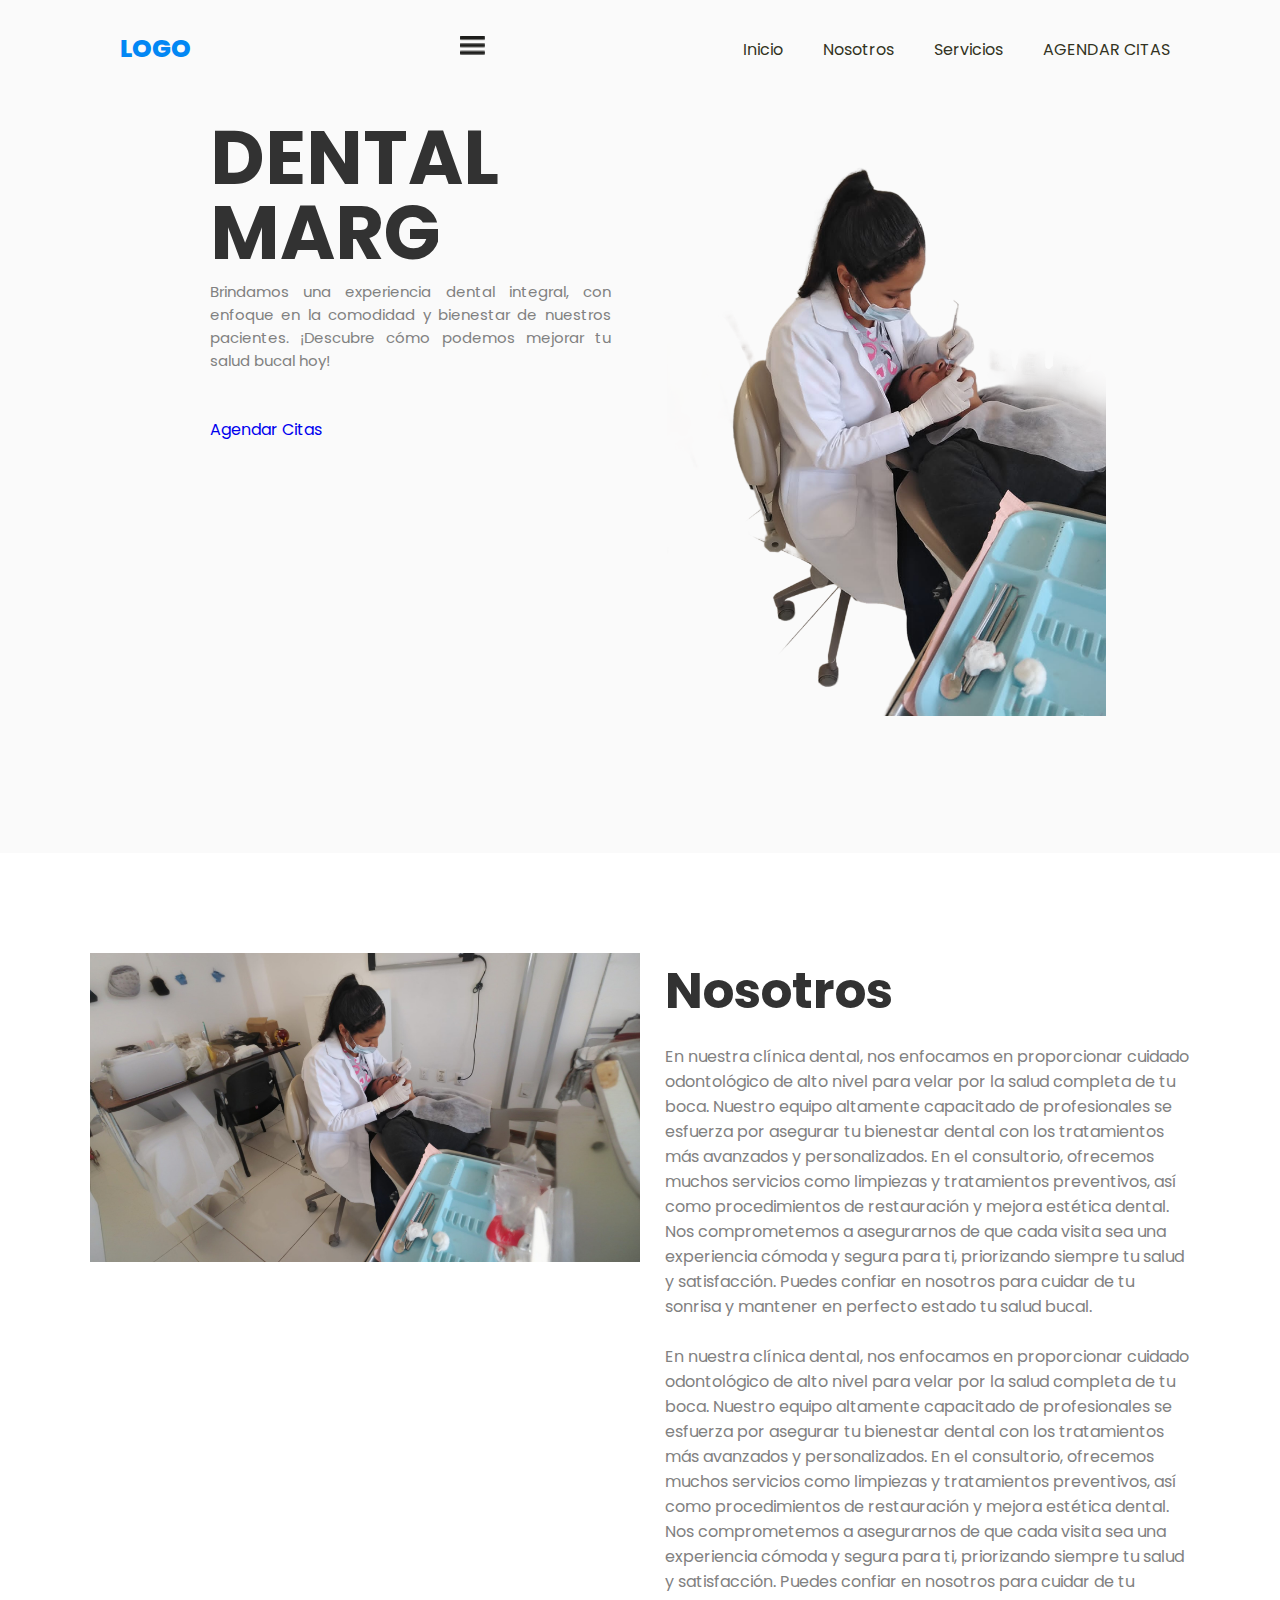
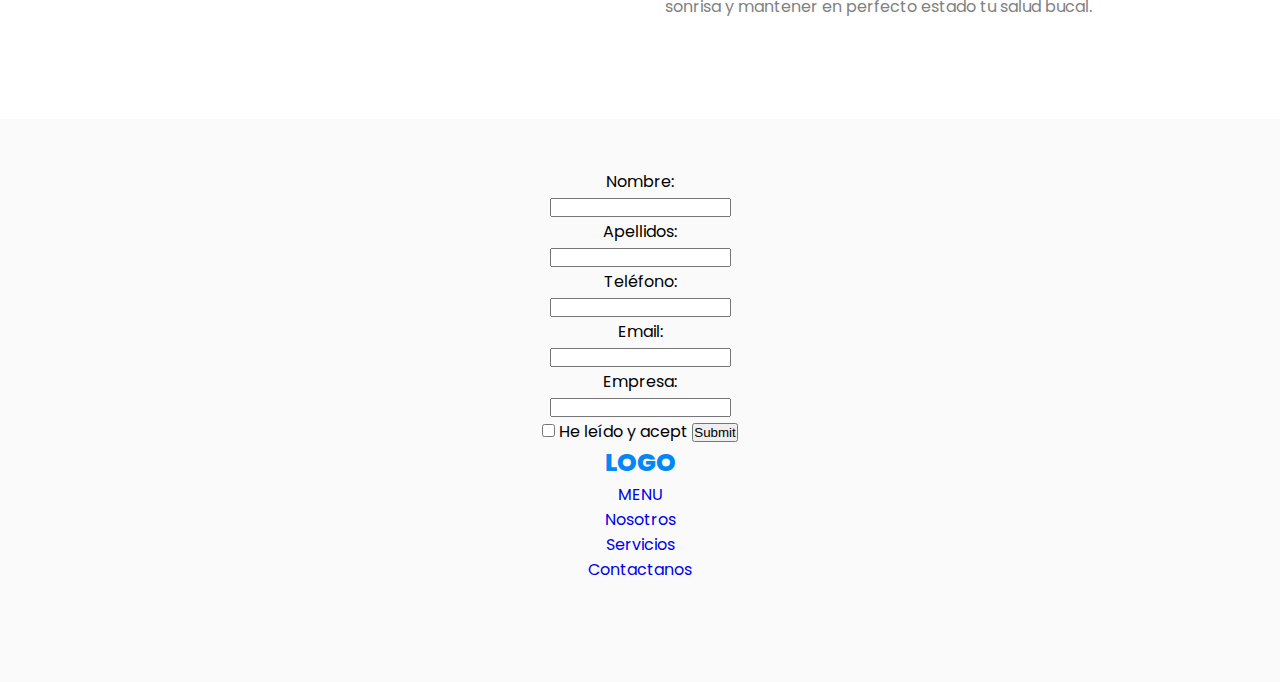
<file: index.html>
<!DOCTYPE html>
<html lang="es">
<head>
    <meta charset="UTF-8">
    <meta name="viewport" content="width=device-width, initial-scale=1.0">
    <title>DENTAL_MARK</title>
    <link rel="stylesheet" href="https://cdnjs.cloudflare.com/ajax/libs/font-awesome/6.4.0/css/all.min.css" integrity="sha512-iecdLmaskl7CVkqkXNQ/ZH/XLlvWZOJyj7Yy7tcenmpD1ypASozpmT/E0iPtmFIB46ZmdtAc9eNBvH0H/ZpiBw==" crossorigin="anonymous" referrerpolicy="no-referrer" />
    <link rel="stylesheet" href="style.css"> 

     
</head>
<body>

     <header class="header">

        <div class="menu container">
            <a href="#" class="logo">logo</a>
            <input type="checkbox" id="menu" /> 
            <label for="menu">
                <img src="Imagenes/menu.png" class="menu-icono" alt="menu">         
            </label>
            <nav class="navbar"> 
                <ul>
                        <li><a href="#">Inicio</a>
                        <li><a href="#">Nosotros</a>
                        <li><a href="servicios.html">Servicios</a>
                        <li><a href="#">AGENDAR CITAS</a>
                </ul>
            </nav>
        </div>

        <div class="header-content container">
            <div class="header-txt">
                <h1>DENTAL MARG</h1>
            
                <p>
                    Brindamos una experiencia dental integral, con enfoque en la comodidad y bienestar de nuestros pacientes.
                     ¡Descubre cómo podemos mejorar tu salud bucal hoy!
                </p>
                <li><a href="agendar-citas.html" id="agendar-citas">Agendar Citas</a></li>
                
            </div>      
            <div class="img">
                <img class="imgFondo" src="Imagenes/FondoDenatlMarg.png" alt="50%">
            
            </div>
        </div>
     </header>
     <section class="about container">
        <div class="about-img">
            <img src="Imagenes/Imagen de WhatsApp 2024-02-25 a las 20.13.23_51126248.jpeg" alt="">
        </div>
        <divc class="about-txt">
            <h2>Nosotros</h2>
            <p>
                En nuestra clínica dental, nos enfocamos en proporcionar cuidado odontológico de alto nivel para velar por la salud completa de tu boca. Nuestro equipo altamente capacitado de profesionales se esfuerza por asegurar tu bienestar dental con los tratamientos más avanzados y personalizados.
                En el consultorio, ofrecemos muchos servicios como limpiezas y tratamientos preventivos, así como procedimientos de restauración y mejora estética dental. Nos comprometemos a asegurarnos de que cada visita sea una experiencia cómoda y segura para ti, priorizando siempre tu salud y satisfacción.
                Puedes confiar en nosotros para cuidar de tu sonrisa y mantener en perfecto estado tu salud bucal.
            </p>
            <br>
            <p>
                En nuestra clínica dental, nos enfocamos en proporcionar cuidado odontológico de alto nivel para velar por la salud completa de tu boca. Nuestro equipo altamente capacitado de profesionales se esfuerza por asegurar tu bienestar dental con los tratamientos más avanzados y personalizados.
En el consultorio, ofrecemos muchos servicios como limpiezas y tratamientos preventivos, así como procedimientos de restauración y mejora estética dental. Nos comprometemos a asegurarnos de que cada visita sea una experiencia cómoda y segura para ti, priorizando siempre tu salud y satisfacción.
Puedes confiar en nosotros para cuidar de tu sonrisa y mantener en perfecto estado tu salud bucal.
            </p>
        </div>
     </section>
    <main class="servicios">
        <!DOCTYPE html>
        <html lang="en">
        <head>
            <meta charset="UTF-8">
            <meta name="viewport" content="width=device-width, initial-scale=1.0">
            <title>Marketing Project</title>
        </head>
        <body>
            <form action="">
                <label for="nombre">Nombre:</label><br>
                <input type="text" id="nombre" name="nombre"><br>
                <label for="apellidos">Apellidos:</label><br>
                <input type="text" id="apellidos" name="apellidos"><br>
                <label for="telefono">Teléfono:</label><br>
                <input type="tel" id="telefono" name="telefono"><br>
                <label for="email">Email:</label><br>
                <input type="email" id="email" name="email"><br>
                <label for="empresa">Empresa:</label><br>
                <input type="text" id="empresa" name="empresa"><br>
                <input type="checkbox" id="politica" name="politica" value="he_leido_y_acepto">
                <label for="politica">He leído y acept
        </div>
        <input type="submit" name="send" class="btn" onclick="myFuction()">
            </form>
        </section>
        <footer class="footer">
            <div class="footer-content container">
                <div class="link">
                    <a href="#" class="logo">LOGO</a>
                </div>
                <div class="link">
                    <ul>
                        <li><a href="#">MENU</a> </li>
                        <li><a href="#">Nosotros</a> </li>
                        <li><a href="#">Servicios</a> </li>
                        <li><a href="#">Contactanos</a> </li>
                    </ul>
                </div>
            </div>
        </footer>
        <?php
        include("send.php");
        ?>
        <script>
            function myFuction() {
                window.location="http://localhost/pagina"
            }
        </script>
</body>
</html>
</file>
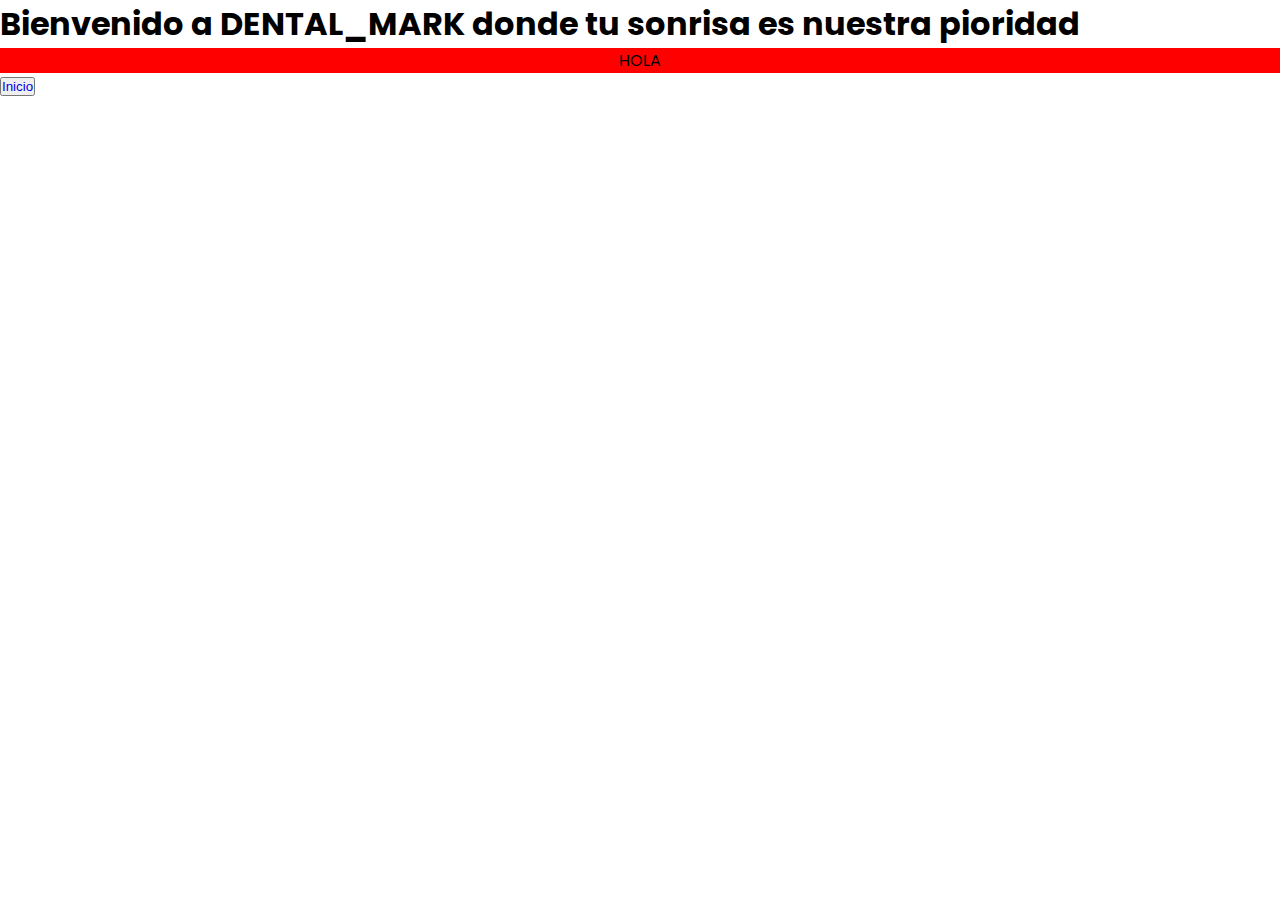
<file: inicio.html>
<!DOCTYPE html>
<html lang="en">
<head>
    <meta charset="UTF-8">
    <meta name="viewport" content="width=device-width, initial-scale=1.0">
    <title>Inicio</title>
    <link rel="stylesheet" href="style.css">
</head>
<body>
    <header>
        <h1>Bienvenido a DENTAL_MARK donde tu sonrisa es nuestra pioridad</h1>
        <p class="soul">HOLA</p>
        <button><a href="index.html">Inicio</a></button>
        
    </header>
</body>
</html>
</file>
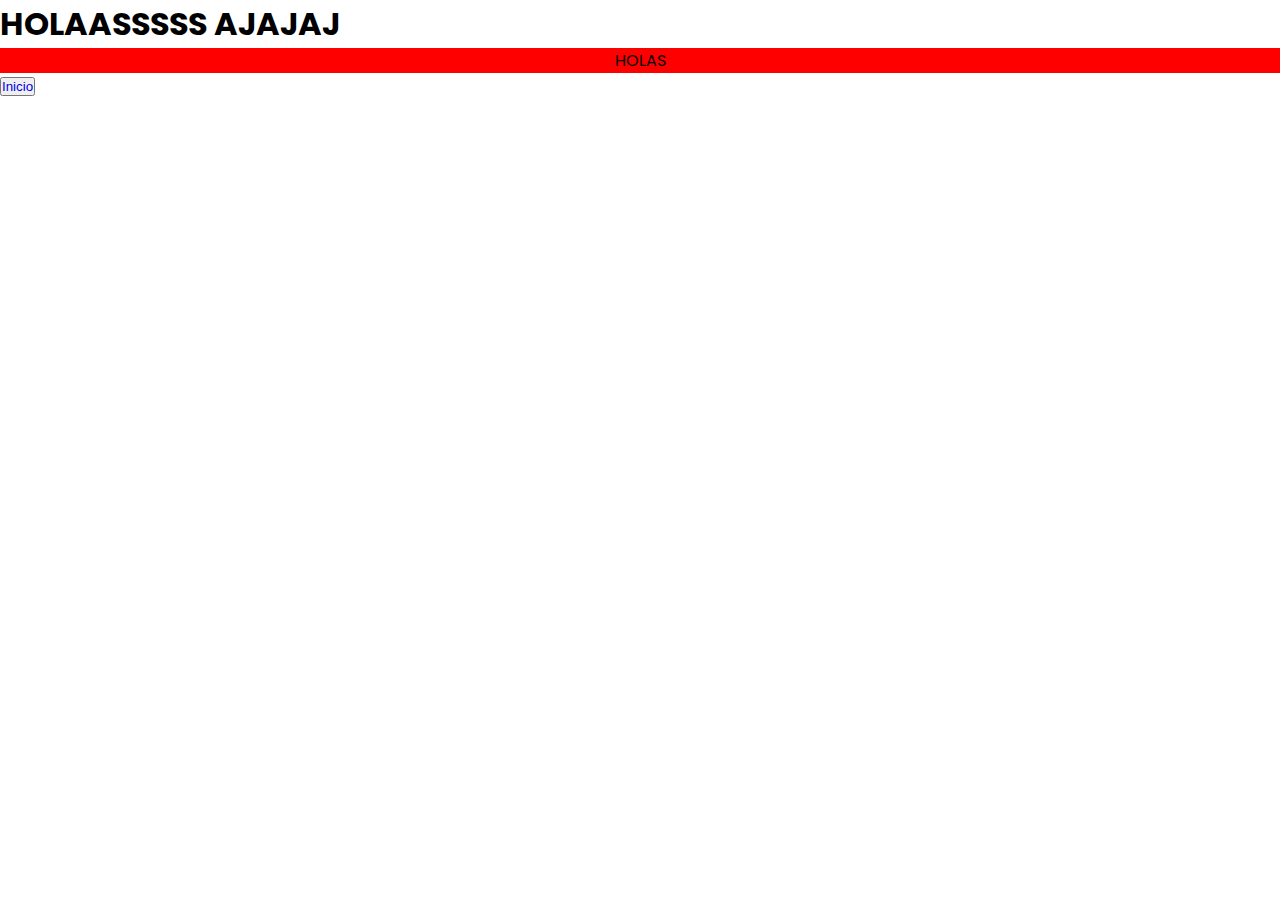
<file: servicios.html>
<!DOCTYPE html>
<html lang="en">
<head>
    <meta charset="UTF-8">
    <meta name="viewport" content="width=device-width, initial-scale=1.0">
    <title>Servicios</title>
    <link rel="stylesheet" href="style.css">
</head>
<body>
    <header>
        <h1>HOLAASSSSS AJAJAJ</h1>
        <p class="soul">HOLAS</p>
        <button><a href="index.html">Inicio</a></button>
        
    </header>
</body>
</html>
</file>
<file: style.css>
@import url('https://fonts.googleapis.com/css2?family=Poppins:wght@500&display=swap');

*{
    margin: 0;
    padding: 0;
    box-sizing: border-box;
    text-decoration: none;
    list-style: none;
}

body{
    font-family: "Poppins", sans-serif ;
}


img {
    max-width: 100%;
}

.container {
    max-width: 1100px;
    margin: 0 auto;
}

.header {
    background-color: #FAFAFAFA;
    padding: 150PX 0 100 0;
    min-height: 70vh;
    display: flex;
    align-items: center;
}

.menu{
    position: absolute;
    top: 0;
    left: 0;
    right: 0;
    display: flex;
    align-items: center;
    justify-content: space-between;
}

.menu .navbar ul li{
    position: relative;
    float: left;
}

.menu .navbar ul li a{
    font: size 18px;
    padding: 20px;
    color: #323322;
    display: block;
}

.menu .navbar ulc li a :hover {
    color: #02B1f4;
    }

    .logo{
        font-size: 25px;
        font-weight: 800;
        color:#0287f4;
        text-transform: uppercase;
        padding:30px;
        
    }

    #menu{
        display: none;
    }

    .menu-icono{
        width: 25px;

    }

    .menum label{
        cursor: pointer;
        display: none;
    }

    .header-content{
        display: flex;
        padding:120px;
    }

    .header-txt {
        width: 80%;
    }
    .header-txt h1{
        line-height: 1;
        color: #323232;
        text-transform: uppercase;
        font-size: 75px;
        margin-bottom: 10px ;

    }
    
    .header-txt p {
        font-size: 15px;
        color: #818181;
        margin-bottom: 45px;
        text-align: justify;
        
    }

    .header-img{
        width: 50px;

    }
    
    .imgFondo{
        text-align: right   ;
        padding:10px;
        background-size: cover;
        background-position: center;
        width: 160%;
        margin-left: 10%;
    }

    .btn-1{
        display:inline-block ;
        padding: 11px 25px;
        background-color: rgb(0, 145, 255);
        color: white;
        border-radius: 15px;
        ;
    }

    .about{
        padding: 100px 0;
        display: flex;

    }

    .about-img{
        min-width: 50%;
    }

    .about-img{
        width: 500px;
        border-radius: 15px;

    }
    .about-txt{
        width: 50%;
        margin-left: 25px;
    }

    .about-txt h2{
        color: #323232;
        font-size: 50px;
        margin-bottom: 15px;

    }

    .about-txt p {
        font-size: 16px;
        color: #818181;

    }

    .servicios{
        padding: 50px 0 100px 0;
        text-align: center ;
        background-color: #FAFAFAFA;

    }

    .servicios h2{
        color: #323232;
        font-size: 50px;
        margin-bottom: 15px;
        
    }
    .servicios-content{
        margin-top: 55px;
        display: flex;
        justify-content: space-between;
    }

    .servicio-1{
        padding: 25px;
        box-shadow: 0 0 20px rgba(0, 0, 0, 0.1);
        flex-basis: calc(25% -20px);
    }
     .servicio-1 i{
        font-size: 30px;
        color: deepskyblue;
        margin-bottom: 15px;

     }
     .servicio-1 h3{
        font-size:20px ;
        color: #323232;
        text-transform: capitalize;
     }
    
     .soul{
        text-align: center;
        background: red;
     }
</file>
